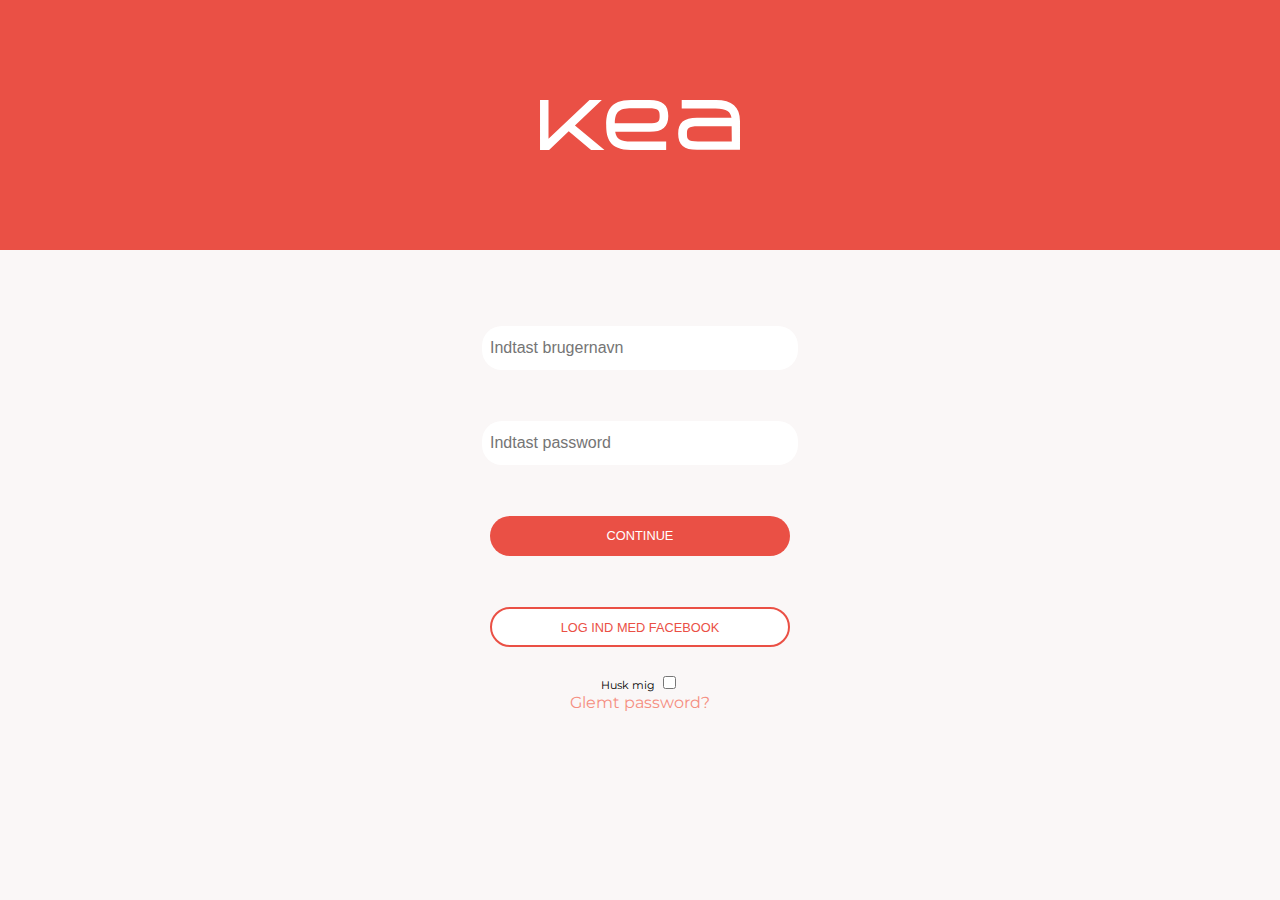
<file: index.html>
<!DOCTYPE html>
<html lang="da">

<head>
    <meta charset="utf-8">
    <meta name="viewport" content="width=device-width, initial-scale=1.0">
    <link href="https://fonts.googleapis.com/css?family=Montserrat&display=swap" rel="stylesheet">
    <title>Fronter: Login</title>
    <link rel="stylesheet" href="style.css">
</head>

<body>

    <header class="indexheader">

        <div id="keatitle">
            <img id="keaimg" src="img/headertitle.svg" alt="title">
        </div>

    </header>


    <main class="login_container">



        <form class="loginform" action="forside.html">

            <div class="formgroup">
                <input type="text" placeholder="Indtast brugernavn">
            </div>

            <div class="password">
                <input type="password" placeholder="Indtast password">
            </div>

            <div class="continue">
                <input type="submit" value="Continue">
            </div>

            <div class="fb">
                <input type="submit" value="LOG IND MED FACEBOOK">
            </div>

        </form>

        <div class="huskmig">
            <label>Husk mig</label>
            <input type="checkbox">
        </div>

        <div class="glemtpassword">
            <a href="glemtpassword.html">Glemt password?</a>
        </div>

    </main>
</body>

</html>
</file>
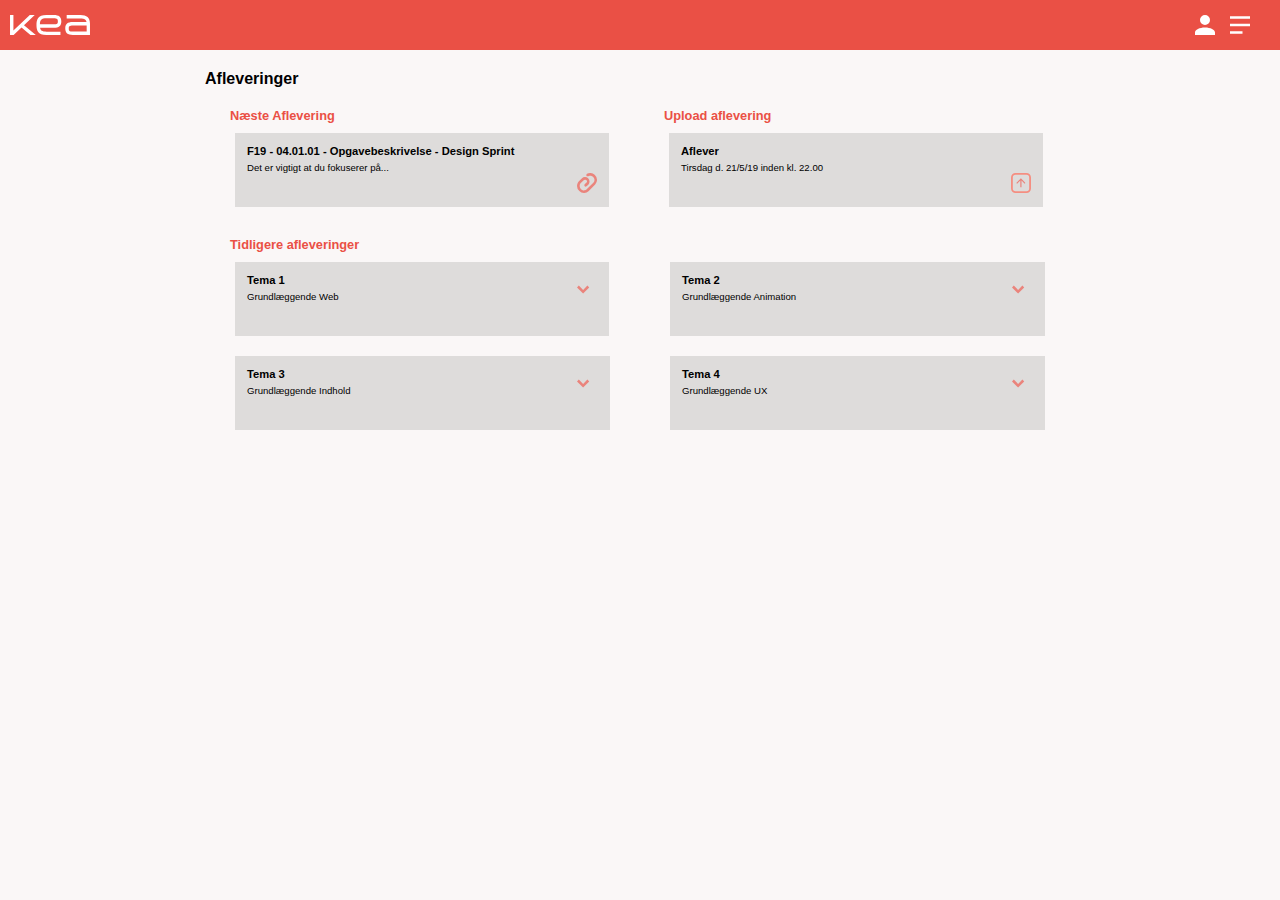
<file: afleveringer.html>
<!DOCTYPE html>
<html lang="da">

<head>
    <meta charset="utf-8">
    <meta name="viewport" content="width=device-width, initial-scale=1.0">
    <title>Afleveringer</title>
    <link rel="stylesheet" href="style.css">
</head>

<body>
    <header class="sideheader">

        <div id="burgermenu" class="hidden">
            <nav id="menu">
                <div id="menuknap">X</div>

                <div id="keaicon">
                    <img class="keaimg" src="img/headertitle.svg" alt="kea">
                </div>

                <nav id="menulist" class="">
                    <a href="forside.html">
                        <h2>Aktuelt</h2>
                    </a>
                    <a href="skema.html">
                        <h2>Skema</h2>
                    </a>
                    <a href="afleveringer.html">
                        <h2>Afleveringer</h2>
                    </a>
                    <a href="materialer.html">
                        <h2>Materialer</h2>
                    </a>
                    <a href="forside.html">
                        <h2>Chat</h2>
                    </a>
                    <a href="forside.html">
                        <h2>Indstillinger</h2>
                    </a>
                </nav>
                <div id="logud">
                    <a href="index.html">
                        <h3>Log ud</h3>
                    </a>
                </div>
            </nav>

        </div>

        <div id="keatitle">
            <a href="forside.html"><img id="keaimg" src="img/headertitle.svg" alt="title"></a>
            <img id="profile" src="img/profileicon.svg" alt="profile">
            <img id="burgericon" src="img/burgericon.svg" alt="burger">
        </div>
    </header>

    <div id="mellemrum"></div>

    <section id="afleveringer">
        <h1>Afleveringer</h1>
        <div class="sectionwrapper">
            <div class="container">
                <h6>Næste Aflevering</h6>
                <div class="naeste">
                    <h4>F19 - 04.01.01 - Opgavebeskrivelse - Design Sprint</h4>
                    <p>Det er vigtigt at du fokuserer på...</p>
                    <img id="linkikon" class="ikon" src="img/linkicon.svg" alt="link">
                </div>
            </div>
            <div class="container">
                <h6>Upload aflevering</h6>
                <div class="upload">
                    <h4>Aflever</h4>
                    <p>Tirsdag d. 21/5/19 inden kl. 22.00</p>
                    <img id="uploadikon" class="ikon" src="img/uploadicon.svg" alt="upload">
                </div>
            </div>
        </div>
        <h6>Tidligere afleveringer</h6>
        <div class="sectionwrapper">
            <div class="trykwrapper">
                <div class="tematryk">
                    <h4>Tema 1</h4>
                    <p>Grundlæggende Web</p>
                    <img id="pilnedtryk" src="img/pilned.svg" alt="pilned">
                    <img id="piloptryk" class="hidden" src="img/pilop.svg" alt="pilned">
                </div>
                <div id="tryknedcontainer" class="move">
                    <div class="tryknedbox">
                        <h4>04.01.01 - Opgavebeskrivelse - Design Sprint</h4>
                        <p>Dit filnavn</p>
                        <img class="ikon" src="img/linkicon.svg" alt="link">
                    </div>
                    <div class="tryknedbox">
                        <h4>04.01.01 - Opgavebeskrivelse - Design Sprint</h4>
                        <p>Dit filnavn</p>
                        <img class="ikon" src="img/linkicon.svg" alt="link">
                    </div>
                    <div class="tryknedbox">
                        <h4>04.01.01 - Opgavebeskrivelse - Design Sprint</h4>
                        <p>Dit filnavn</p>
                        <img class="ikon" src="img/linkicon.svg" alt="link">
                    </div>
                </div>
            </div>


            <div class="tema2">
                <h4>Tema 2</h4>
                <p>Grundlæggende Animation</p>
                <img id="pil1" class="pilned" src="img/pilned.svg" alt="pilned">
            </div>
        </div>
        <div class="sectionwrapper">
            <div class="tema">
                <h4>Tema 3</h4>
                <p>Grundlæggende Indhold</p>
                <img id="pil2" class="pilned" src="img/pilned.svg" alt="pilned">
            </div>
            <div class="tema">
                <h4>Tema 4</h4>
                <p>Grundlæggende UX</p>
                <img id="pil3" class="pilned" src="img/pilned.svg" alt="pilned">
            </div>
        </div>

    </section>

    <script src="script.js"></script>
</body>

</html>
</file>
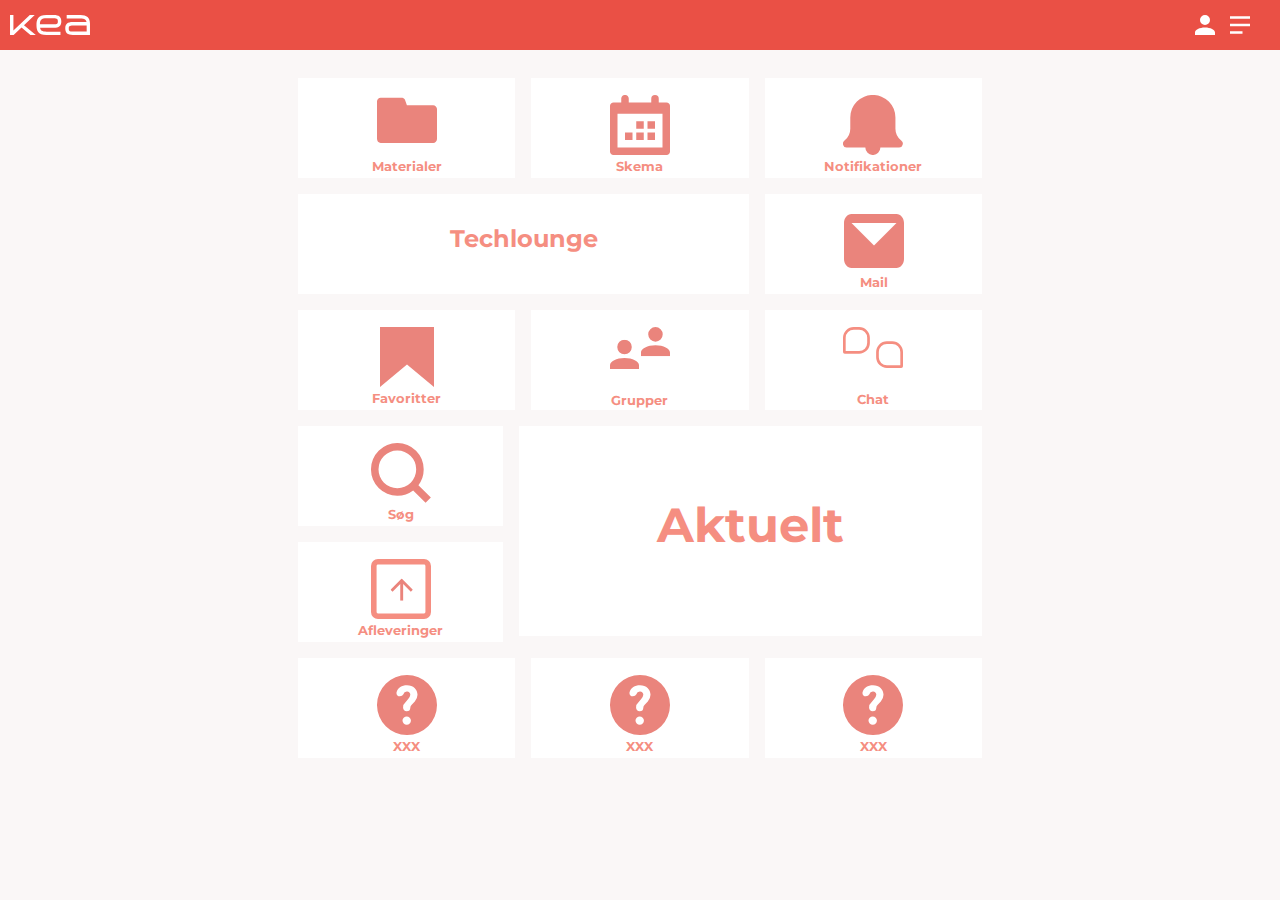
<file: forside.html>
<!DOCTYPE html>
<html lang="da">

<head>
    <meta charset="utf-8">
    <meta name="viewport" content="width=device-width, initial-scale=1.0">
    <link href="https://fonts.googleapis.com/css?family=Montserrat&display=swap" rel="stylesheet">
    <title>Forside</title>
    <link rel="stylesheet" href="style.css">
</head>

<body>
    <header class="sideheader">

        <div id="burgermenu" class="hidden">
            <nav id="menu">
                <div id="menuknap">X</div>

                <div id="keaicon">
                    <img class="keaimg" src="img/headertitle.svg" alt="kea">
                </div>

                <nav id="menulist" class="">
                    <a href="forside.html">
                        <h2>Aktuelt</h2>
                    </a>
                    <a href="skema.html">
                        <h2>Skema</h2>
                    </a>
                    <a href="afleveringer.html">
                        <h2>Afleveringer</h2>
                    </a>
                    <a href="materialer.html">
                        <h2>Materialer</h2>
                    </a>
                    <a href="forside.html">
                        <h2>Chat</h2>
                    </a>
                    <a href="forside.html">
                        <h2>Indstillinger</h2>
                    </a>
                </nav>
                <div id="logud">
                    <a href="index.html">
                        <h3>Log ud</h3>
                    </a>
                </div>
            </nav>

        </div>

        <div id="keatitle">
            <a href="forside.html"><img id="keaimg" src="img/headertitle.svg" alt="title"></a>
            <img id="profile" src="img/profileicon.svg" alt="profile">
            <img id="burgericon" src="img/burgericon.svg" alt="burger">
        </div>
    </header>

    <div id="mellemrum"></div>

    <section id="forside">
        <div class="col1">
            <div class="box">
                <a href="materialer.html">
                    <img class="icon" src="img/materialericon.svg" alt="icon">
                    <h6>Materialer</h6>
                </a>
            </div>

            <div class="box">
                <a href="skema.html">
                    <img class="icon" src="img/skemaicon.svg" alt="icon">
                    <h6>Skema</h6>
                </a>
            </div>

            <div class="box">
                <img class="icon" src="img/notifikationericon.svg" alt="icon">
                <h6>Notifikationer</h6>
            </div>
        </div>
        <div class="col2">
            <div class="box2">
                <h5>Techlounge</h5>
            </div>
            <div class="box">
                <img class="icon" src="img/mailicon.svg" alt="icon">
                <h6>Mail</h6>
            </div>
        </div>
        <div class="col3">
            <div class="box">
                <img class="icon" src="img/favorittericon.svg" alt="icon">
                <h6>Favoritter</h6>
            </div>
            <div class="box">
                <img class="icon2" src="img/gruppericon.svg" alt="icon">
                <h6>Grupper</h6>
            </div>
            <div class="box">
                <img class="icon2" src="img/chaticon.svg" alt="icon">
                <h6>Chat</h6>
            </div>
        </div>
        <div class="col4">
            <div class="boxwrapper">
                <div class="box">
                    <img class="icon" src="img/soegicon.svg" alt="icon">
                    <h6>Søg</h6>
                </div>

                <div class="box">
                    <a href="afleveringer.html">
                        <img class="icon3" src="img/afleveringericon.svg" alt="icon">
                        <h6>Afleveringer</h6>
                    </a>
                </div>

            </div>
            <div class="box3">
                <h4>Aktuelt</h4>
            </div>
        </div>
        <div class="col5">
            <div class="box">
                <img class="icon3" src="img/xxxicon.svg" alt="icon">
                <h6>XXX</h6>
            </div>
            <div class="box">
                <img class="icon3" src="img/xxxicon.svg" alt="icon">
                <h6>XXX</h6>
            </div>
            <div class="box">
                <img class="icon3" src="img/xxxicon.svg" alt="icon">
                <h6>XXX</h6>
            </div>
        </div>
    </section>



    <script src="script.js"></script>
</body>

</html>
</file>
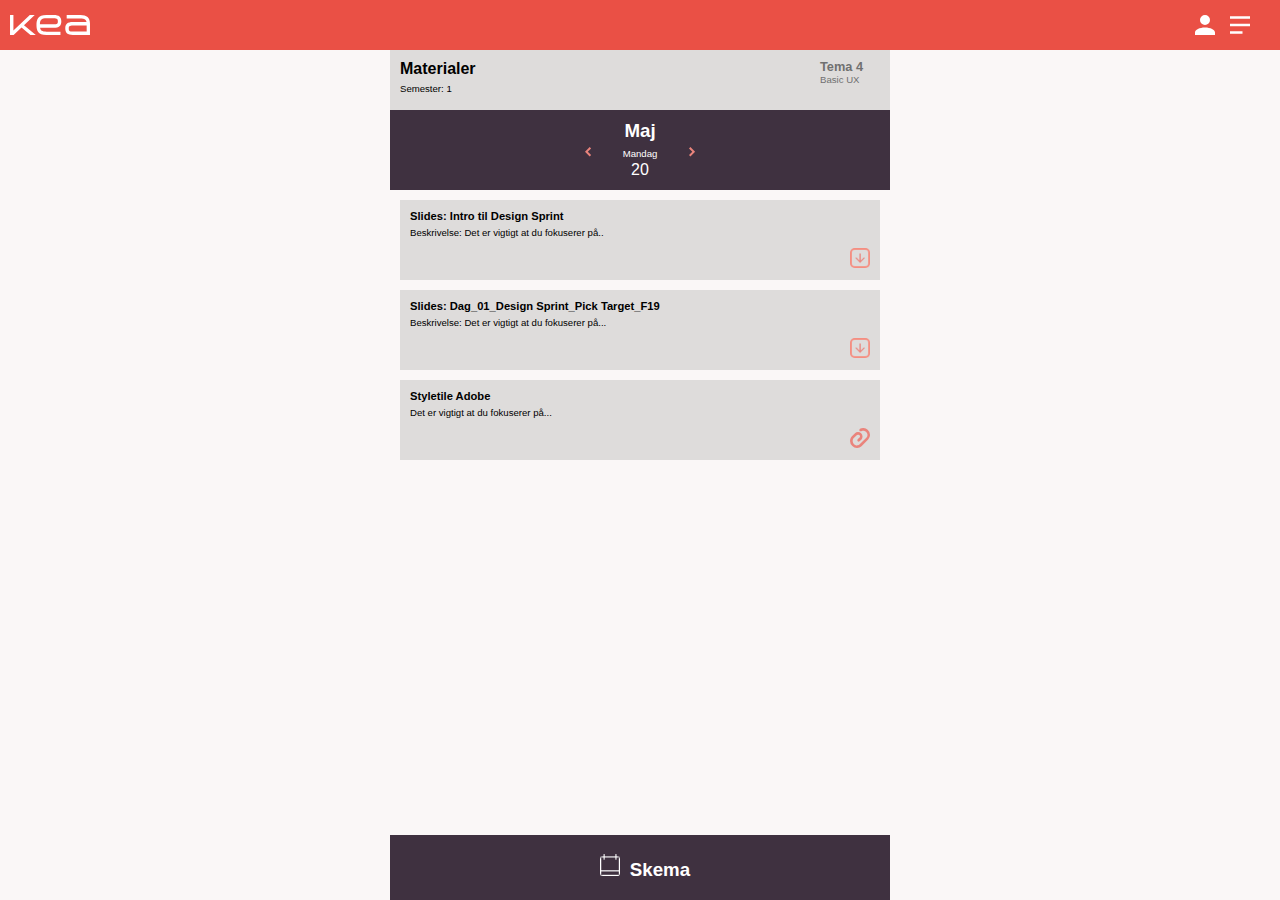
<file: materialer.html>
<!DOCTYPE html>
<html lang="">

<head>
    <meta charset="utf-8">
    <meta name="viewport" content="width=device-width, initial-scale=1.0">
    <title>Materialer</title>
    <link rel="stylesheet" href="style.css">
</head>

<body>
    <header class="sideheader">

        <div id="burgermenu" class="hidden">
            <nav id="menu">
                <div id="menuknap">X</div>

                <div id="keaicon">
                    <img class="keaimg" src="img/headertitle.svg" alt="kea">
                </div>

                <nav id="menulist" class="">
                    <a href="forside.html">
                        <h2>Aktuelt</h2>
                    </a>
                    <a href="skema.html">
                        <h2>Skema</h2>
                    </a>
                    <a href="afleveringer.html">
                        <h2>Afleveringer</h2>
                    </a>
                    <a href="materialer.html">
                        <h2>Materialer</h2>
                    </a>
                    <a href="forside.html">
                        <h2>Chat</h2>
                    </a>
                    <a href="forside.html">
                        <h2>Indstillinger</h2>
                    </a>
                </nav>
                <div id="logud">
                    <a href="index.html">
                        <h3>Log ud</h3>
                    </a>
                </div>
            </nav>

        </div>

        <div id="keatitle">
            <a href="forside.html"><img id="keaimg" src="img/headertitle.svg" alt="title"></a>
            <img id="profile" src="img/profileicon.svg" alt="profile">
            <img id="burgericon" src="img/burgericon.svg" alt="burger">
        </div>
    </header>

    <div id="mellemrum2"></div>

    <section id="materialer">

        <div class="overskrift">
            <h1>Materialer</h1>
            <p>Semester: 1</p>
            <div class="righttext">
                <h1>Tema 4 </h1>
                <p>Basic UX </p>
            </div>
        </div>
        <div class="dato">
            <h3>Maj</h3>
            <p><img class="skemapil" src="img/pilvenstre.png" alt="pil">Mandag<img class="skemapil" src="img/pilhojre.png" alt="pil"></p>
            <h2>20</h2>
        </div>
        <div id="boxcontainer">
            <div class="materialerbox">
                <h4>Slides: Intro til Design Sprint</h4>
                <p>Beskrivelse: Det er vigtigt at du fokuserer på.. </p>
                <img class="download" src="img/download.png" alt="download">
            </div>
            <div class="materialerbox">
                <h4>Slides: Dag_01_Design Sprint_Pick Target_F19</h4>
                <p>Beskrivelse: Det er vigtigt at du fokuserer på...</p>
                <img class="download" src="img/download.png" alt="download">
            </div>
            <div class="materialerbox">
                <h4>Styletile Adobe</h4>
                <p>Det er vigtigt at du fokuserer på...</p>
                <img class="link" src="img/linkicon.svg" alt="link">
            </div>
        </div>


        <div class="bund">
            <a href="skema.html">
                <h3><img id="skemaikon" src="img/skemaicon.png" alt="skema">Skema</h3>
            </a>
        </div>
    </section>

    <script src="script.js"></script>
</body>

</html>
</file>
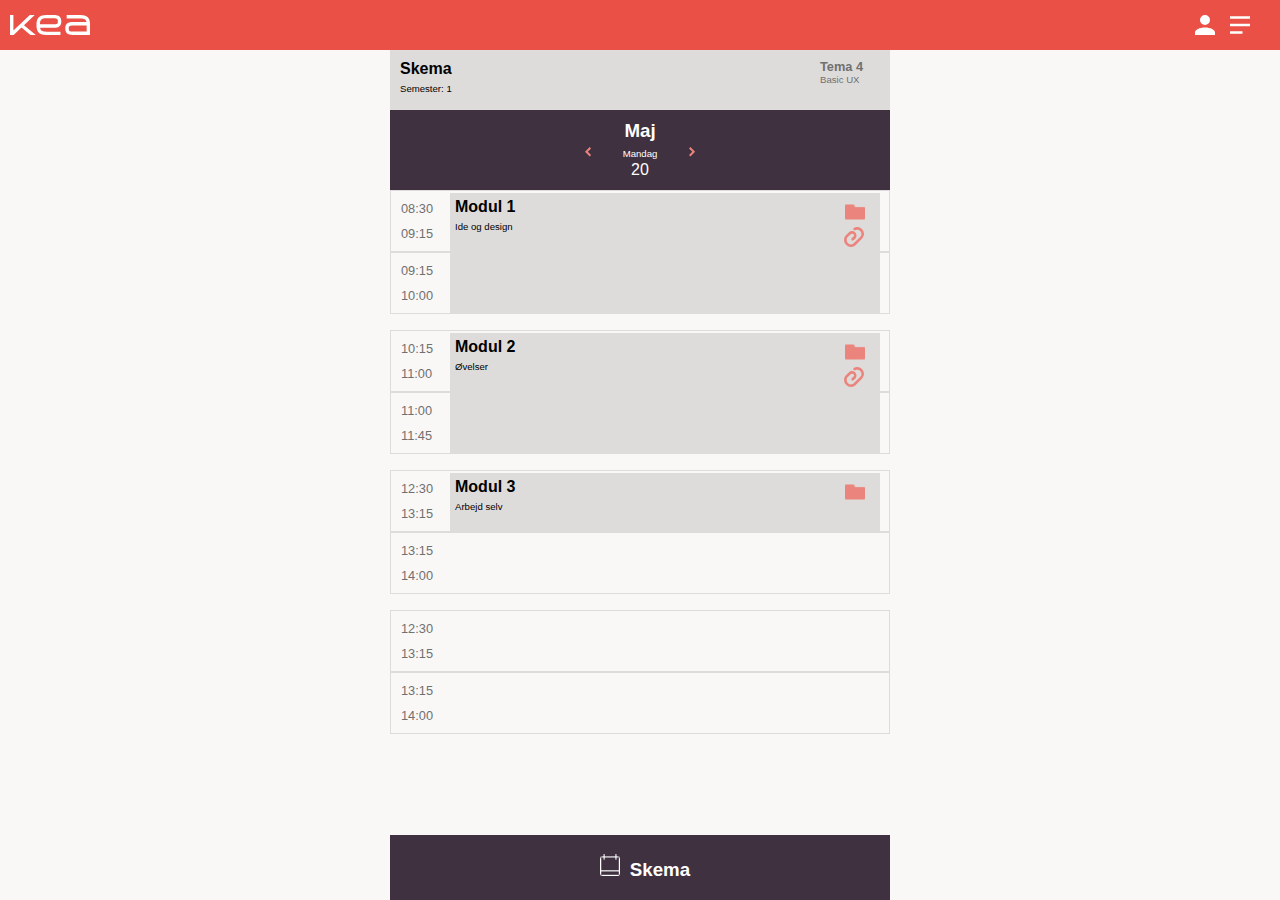
<file: skema.html>
<!DOCTYPE html>
<html lang="da">

<head>
    <meta charset="utf-8">
    <meta name="viewport" content="width=device-width, initial-scale=1.0">
    <title>Skema</title>
    <link rel="stylesheet" href="style.css">
</head>

<body>

    <header class="sideheader">

        <div id="burgermenu" class="hidden">
            <nav id="menu">
                <div id="menuknap">X</div>

                <div id="keaicon">
                    <img class="keaimg" src="img/headertitle.svg" alt="kea">
                </div>

                <nav id="menulist" class="">
                    <a href="forside.html">
                        <h2>Aktuelt</h2>
                    </a>
                    <a href="skema.html">
                        <h2>Skema</h2>
                    </a>
                    <a href="afleveringer.html">
                        <h2>Afleveringer</h2>
                    </a>
                    <a href="materialer.html">
                        <h2>Materialer</h2>
                    </a>
                    <a href="forside.html">
                        <h2>Chat</h2>
                    </a>
                    <a href="forside.html">
                        <h2>Indstillinger</h2>
                    </a>
                </nav>
                <div id="logud">
                    <a href="index.html">
                        <h3>Log ud</h3>
                    </a>
                </div>
            </nav>

        </div>

        <div id="keatitle">
            <a href="forside.html"><img id="keaimg" src="img/headertitle.svg" alt="title"></a>
            <img id="profile" src="img/profileicon.svg" alt="profile">
            <img id="burgericon" src="img/burgericon.svg" alt="burger">
        </div>
    </header>

    <div id="mellemrum2"></div>

    <section id="skema">
        <div class="overskrift">
            <h1>Skema</h1>
            <p>Semester: 1</p>
            <div class="righttext">
                <h1>Tema 4 </h1>
                <p>Basic UX </p>
            </div>
        </div>
        <div class="dato">
            <h3>Maj</h3>
            <p><img class="skemapil" src="img/pilvenstre.png" alt="pil">Mandag<img class="skemapil" src="img/pilhojre.png" alt="pil"></p>
            <h2>20</h2>
        </div>
        <div class="modul">
            <div class="tid">
                <p>08:30</p>
                <p>09:15</p>
            </div>
            <div class="tid">
                <p>09:15</p>
                <p>10:00</p>
            </div>
            <div class="info">
                <h1>Modul 1</h1>
                <p>Ide og design</p>
                <a href="materialer.html"><img class="materialerikon" src="img/materialericon.png" alt="materialer"></a>
                <img class="linkikon" src="img/linkicon.svg" alt="link">
            </div>
        </div>
        <div class="modul">
            <div class="tid">
                <p>10:15</p>
                <p>11:00</p>
            </div>
            <div class="tid">
                <p>11:00</p>
                <p>11:45</p>
            </div>
            <div class="info">
                <h1>Modul 2</h1>
                <p>Øvelser</p>
                <a href="materialer.html"><img class="materialerikon" src="img/materialericon.png" alt="materialer"></a>
                <img class="linkikon" src="img/linkicon.svg" alt="link">
            </div>
        </div>
        <div class="modul">
            <div class="tid">
                <p>12:30</p>
                <p>13:15</p>
            </div>
            <div class="tid">
                <p>13:15</p>
                <p>14:00</p>
            </div>
            <div class="info2">
                <h1>Modul 3</h1>
                <p>Arbejd selv</p>
                <a href="materialer.html"><img class="materialerikon" src="img/materialericon.png" alt="materialer"></a>
            </div>
        </div>
        <div class="modul">
            <div class="tid">
                <p>12:30</p>
                <p>13:15</p>
            </div>
            <div class="tid">
                <p>13:15</p>
                <p>14:00</p>
            </div>
        </div>
        <div class="bund">
            <h3><img id="skemaikon" src="img/skemaicon.png" alt="skema">Skema</h3>
        </div>


    </section>

    <script src="script.js"></script>
</body>

</html>
</file>
<file: style.css>
body {
    background-color: #FAF7F7;
    margin: 0;
}

img {
    width: 100%;
}

/***h'ere***/

h1 {
    color: black;
    font-size: 1rem;
    font-family: 'Montserrat', sans-serif;
    font-weight: bold;
    margin: 0;
}

h2 {
    font-size: 1rem;
    text-decoration: none;
    color: #F58E81;
    font-family: 'Montserrat', sans-serif;
}

h2:hover {
    color: #DEDCDB;
}

h3 {
    color: white;
    font-family: 'Montserrat', sans-serif;
}

h4 {
    color: #F58E81;
    margin-top: 70px;
    font-size: 3rem;
    font-family: 'Montserrat', sans-serif;
}

#afleveringer h4 {
    color: black;
    font-size: 0.7rem;
    margin: 0;
}

h5 {
    font-size: 1.5rem;
    color: #F58E81;
    margin-top: 30px;
    font-family: 'Montserrat', sans-serif;
}

h6 {
    margin: 0;
    font-size: 0.8rem;
    font-weight: bolder;
    text-decoration: none;
    color: #F58E81;
    font-family: 'Montserrat', sans-serif;
}

p {
    margin: 5px 0 0 0;
    color: black;
    font-family: 'Montserrat', sans-serif;
    font-size: 0.6rem;

}

#forside a {
    text-decoration: none;
}

a {
    text-decoration: none;
    font-family: 'Montserrat', sans-serif;
    color: #F58E81;
}

a:hover {
    color: #DEDCDB;
}

.box:hover {
    background-color: #DEDCDB;
}

.box2:hover {
    background-color: #DEDCDB;
}

.box3:hover {
    background-color: #DEDCDB;
}

label {
    font-family: 'Montserrat', sans-serif;
    font-size: 0.7rem;
}

/***Index.html header***/

.indexheader {
    background-color: #EA5045;
    margin: 0;
    width: 100%;
}

#header_container {
    background-color: #EA5045;
}

.indexheader #keatitle {
    background-color: #EA5045;
    height: 250px;
    text-align: center;
}

.indexheader #keaimg {
    width: 200px;
    margin-top: 100px;
}

/*** Log ind funtionen ***/

.login_container {
    text-align: center;
    margin-top: 50px;
}

input[type=password],
input[type=text],
input[type=submit] {
    border: none;
    background-color: white;
    border-radius: 20px;
    padding: 2px 8px;
    width: 300px;
    height: 40px;
    margin: 2vw;
    font-size: 1rem;
    color: #EA5045;

}

.password {
    margin-bottom: 15vw;
}

.continue input[type=submit] {
    background-color: #EA5045;
    border: none;
    color: white;
    font-size: 0.8rem;
    text-transform: uppercase;
}

.fb input[type=submit] {
    border: 2px solid #EA5045;
    background-color: white;
    font-size: 0.8rem;
    text-transform: uppercase;
    color: #EA5045;
}

/*** header på de andre sider ***/

.sideheader #keatitle {
    background-color: #EA5045;
    height: 50px;
    position: fixed;
    width: 100%;
}

.sideheader #keaimg {
    width: 80px;
    margin-top: 15px;
    margin-left: 10px;
}

#profile {
    width: 20px;
    position: absolute;
    right: 65px;
    top: 15px;
}

#burgericon {
    width: 20px;
    position: absolute;
    right: 30px;
    top: 15px;
}

/*** Forside bokse ***/

.col1,
.col2,
.col3,
.col4,
.col5 {
    display: flex;
    flex-wrap: wrap;
}

.box {
    background-color: white;
    width: 100px;
    height: 100px;
    margin: 8px;
    flex-basis: 100px;
    flex-grow: 1;
    text-align: center;
}

.box2 {
    background-color: white;
    width: 200px;
    height: 100px;
    margin: 8px;
    flex-basis: 100px;
    flex-grow: 15;
    text-align: center;
}

.box3 {
    background-color: white;
    width: 200px;
    height: 210px;
    margin: 8px;
    flex-basis: 100px;
    flex-grow: 5;
    text-align: center;
}

.boxwrapper {
    display: flex;
    flex-wrap: wrap;
    flex-basis: 100px;
    flex-grow: 1;
}

.icon {
    width: 60px;
    margin-top: 17px;

}

.icon2 {
    width: 60px;
    margin-top: 17px;
    margin-bottom: 20px;
}

.icon3 {
    width: 60px;
    margin-top: 17px;
    margin-bottom: 0px;
}


#mellemrum {
    width: 100%;
    height: 70px;
}

/*** BURGERMENU ***/

#menu {
    background-color: #3F3140;
    margin: 0;
    text-align: center;
    position: fixed;
    width: 100%;
    height: 100%;
    z-index: 3;
}

#menulist {
    text-align: center;
    padding: 20px;
    background-color: #3F3140;
}

#keaicon {
    width: 180px;
    text-align: center;
    margin-top: 50px;
    margin-left: 30vw;
}

.keaimg {
    text-align: center;
}

#menuknap {
    position: absolute;
    right: 30px;
    top: 10px;
    font-size: 2rem;
    color: white;
    font-family: 'Montserrat', sans-serif;
}

#logud {
    background-color: #EA847C;
    width: 100%;
    position: absolute;
    bottom: 0;
}

/*** afleveringer ***/

#afleveringer {
    width: 435px;
    margin: auto;
}

.sectionwrapper {
    display: flex;
    flex-wrap: wrap;
}

.naeste {
    flex-grow: 1;
    flex-basis: 100px;
    background-color: #DEDCDB;
    width: 350px;
    height: 50px;
    margin: 10px 30px;
    padding: 12px;
}

.upload {
    flex-grow: 1;
    flex-basis: 100px;
    background-color: #DEDCDB;
    width: 350px;
    height: 50px;
    margin: 10px 30px;
    padding: 12px;
}

.tema {
    flex-grow: 1;
    flex-basis: 200px;
    background-color: #DEDCDB;
    width: 350px;
    height: 50px;
    margin: 10px 30px;
    padding: 12px;

}

.tema2 {
    flex-grow: 1;
    flex-basis: 200px;
    background-color: #DEDCDB;
    width: 350px;
    height: 50px;
    margin: 20px 30px 10px;
    padding: 12px;

}

#afleveringer h6 {
    margin: 5vw 5vw 0 5vw;
    color: #EA5045;
}

#afleveringer h8 {
    margin: 5vw;
}

.ikon {
    width: 20px;
    position: relative;
    left: 330px;
    margin: 0;
}

#linkikon {
    width: 20px;
    position: relative;
    left: 330px;
    margin: 0;
}

.pilned {
    width: 13px;
    position: relative;
    left: 330px;
    bottom: 20px;
    margin: 0;
}

.tematryk {
    flex-grow: 1;
    flex-basis: 100px;
    background-color: #DEDCDB;
    width: 350px;
    height: 50px;
    margin: 10px 30px 0;
    padding: 12px;

}

#pilnedtryk {
    width: 13px;
    position: relative;
    left: 330px;
    bottom: 20px;
    margin: 0;
}

#piloptryk {
    width: 13px;
    position: relative;
    left: 310px;
    bottom: 20px;
    margin: 0;
}

.tryknedbox {
    width: 350px;
    height: 50px;
    border: 1px solid #DEDCDB;
    margin: 0 30px;
    flex-grow: 1;
    flex-basis: 100px;
    padding: 12px;
}

/** KLASSER **/

.move {
    height: 0;
    visibility: hidden;
}

.hidden {
    visibility: hidden;
}

/*** SKEMA ***/

#mellemrum2 {
    height: 50px;
}

.overskrift {
    background-color: #DEDCDB;
    height: 40px;
    padding: 10px;
    margin: 0;
}

.righttext {
    position: relative;
    left: 420px;
    bottom: 35px;
    width: 50px;
}

.righttext h1 {
    font-size: 0.8rem;
    color: #707070;
}

.righttext p {
    color: #707070;
    margin: 0;
}

.dato {
    background-color: #3F3140;
    text-align: center;
    margin: 0;
    height: 70px;
    padding: 5px;
}

.dato p {
    color: white;
    margin: 0;
}

.dato h2 {
    margin: 2px;
    color: white;
    font-weight: 100;
}

.dato h3 {
    margin: 5px;
}

.skemapil {
    width: 10px;
    margin: 0 30px;
}

.tid {
    border: 0.5px solid #DEDCDB;
}

.tid p {
    color: #707070;
    font-size: 0.8rem;
    margin: 10px;
}

.info {
    background-color: #DEDCDB;
    padding: 5px;
    height: 110px;
    width: 420px;
    position: relative;
    left: 60px;
    bottom: 121px;
}

.info2 {
    background-color: #DEDCDB;
    padding: 5px;
    height: 50px;
    width: 420px;
    position: relative;
    left: 60px;
    bottom: 121px;
}

.modul {
    margin: 0;
    height: 140px;
    background-color: #FAF7F7;
}

.bund {
    background-color: #3F3140;
    text-align: center;
    position: fixed;
    bottom: 0;
    width: 500px;
}

#skemaikon {
    width: 20px;
    margin: 0 10px;
}

.materialerikon {
    width: 20px;
    position: relative;
    left: 390px;
    bottom: 30px;
}

.linkikon {
    width: 20px;
    position: relative;
    left: 365px;
    bottom: 5px;
}

/*** Materialer ***/

#materialer h4 {
    color: black;
    font-size: 0.7rem;
    margin: 0;
}

#materialer {
    width: 500px;
    margin: auto;
}

.download {
    width: 20px;
    position: relative;
    left: 440px;
    top: 10px;
}

.link {
    width: 20px;
    position: relative;
    left: 440PX;
    top: 10PX;
}

.materialerbox {
    background-color: #DEDCDB;
    height: 60px;
    margin: 10px;
    padding: 10px;
}

/** WEB VERSION **/

@media only screen and (min-width: 600px) {

    /*** forside ***/

    section#forside {
        width: 700px;
        margin-left: auto;
        margin-right: auto;
    }

    /*** afleveringer ***/

    .tema2 {
        margin: 10px 30px 10px 20px;
    }

    .trykwrapper {
        width: 445px;
    }

    #afleveringer h6 {
        margin: 20px 25px 0;
    }

    #afleveringer h8 {
        margin: 0 25px;
    }

    #afleveringer {
        width: 870px;
        margin-left: auto;
        margin-right: auto;
    }

    /*** Burger menu ***/

    #menu {
        width: 30%;
        position: absolute;
        right: 0;
    }

    #keaicon {
        margin-left: 100px;
    }

    /*** login ***/

    .password {
        margin: 0;
    }

    /*** skema ***/

    #skema {
        width: 500px;
        margin: auto;
    }
}

@media only screen and (min-width: 500px) {

    .box2 {
        flex-grow: 3;
    }

    .box3 {
        flex-grow: 3;
    }
}

/*** rigtig mobilversion ***/

@media only screen and (max-width: 450px) {

    /*** materialer ***/

    #materialer {
        width: 380px;
    }

    .download {
        left: 320px;
    }

    .link {
        left: 320px;
    }

    .righttext {
        left: 300px;
    }

    /*** skema ***/

    #skema {
        width: 380px;
    }

    .info {
        width: 300px;
    }

    .info2 {
        width: 300px;
    }

    .materialerikon {
        left: 270px;
    }

    .linkikon {
        left: 245px;
    }

    .bund {
        width: 380px;

    }

    /*** afleveringer ***/

    #afleveringer {
        width: 380px;
        margin: 0;
    }

    .trykwrapper {
        width: 370px;
    }

    .naeste {
        width: 340px;
        margin: 5px;
    }

    .upload {
        width: 340px;
        margin: 5px;
    }

    .tematryk {
        width: 340px;
        margin: 5px 5px 0 5px;
    }

    .tema2 {
        width: 340px;
        margin: 5px;
    }

    .tema {
        width: 340px;
        margin: 5px;
    }

    .tryknedbox {
        width: 340px;
        margin: 0 5px;
    }

    #afleveringer h6 {
        margin: 20px 0 0 0;
    }
}
</file>
